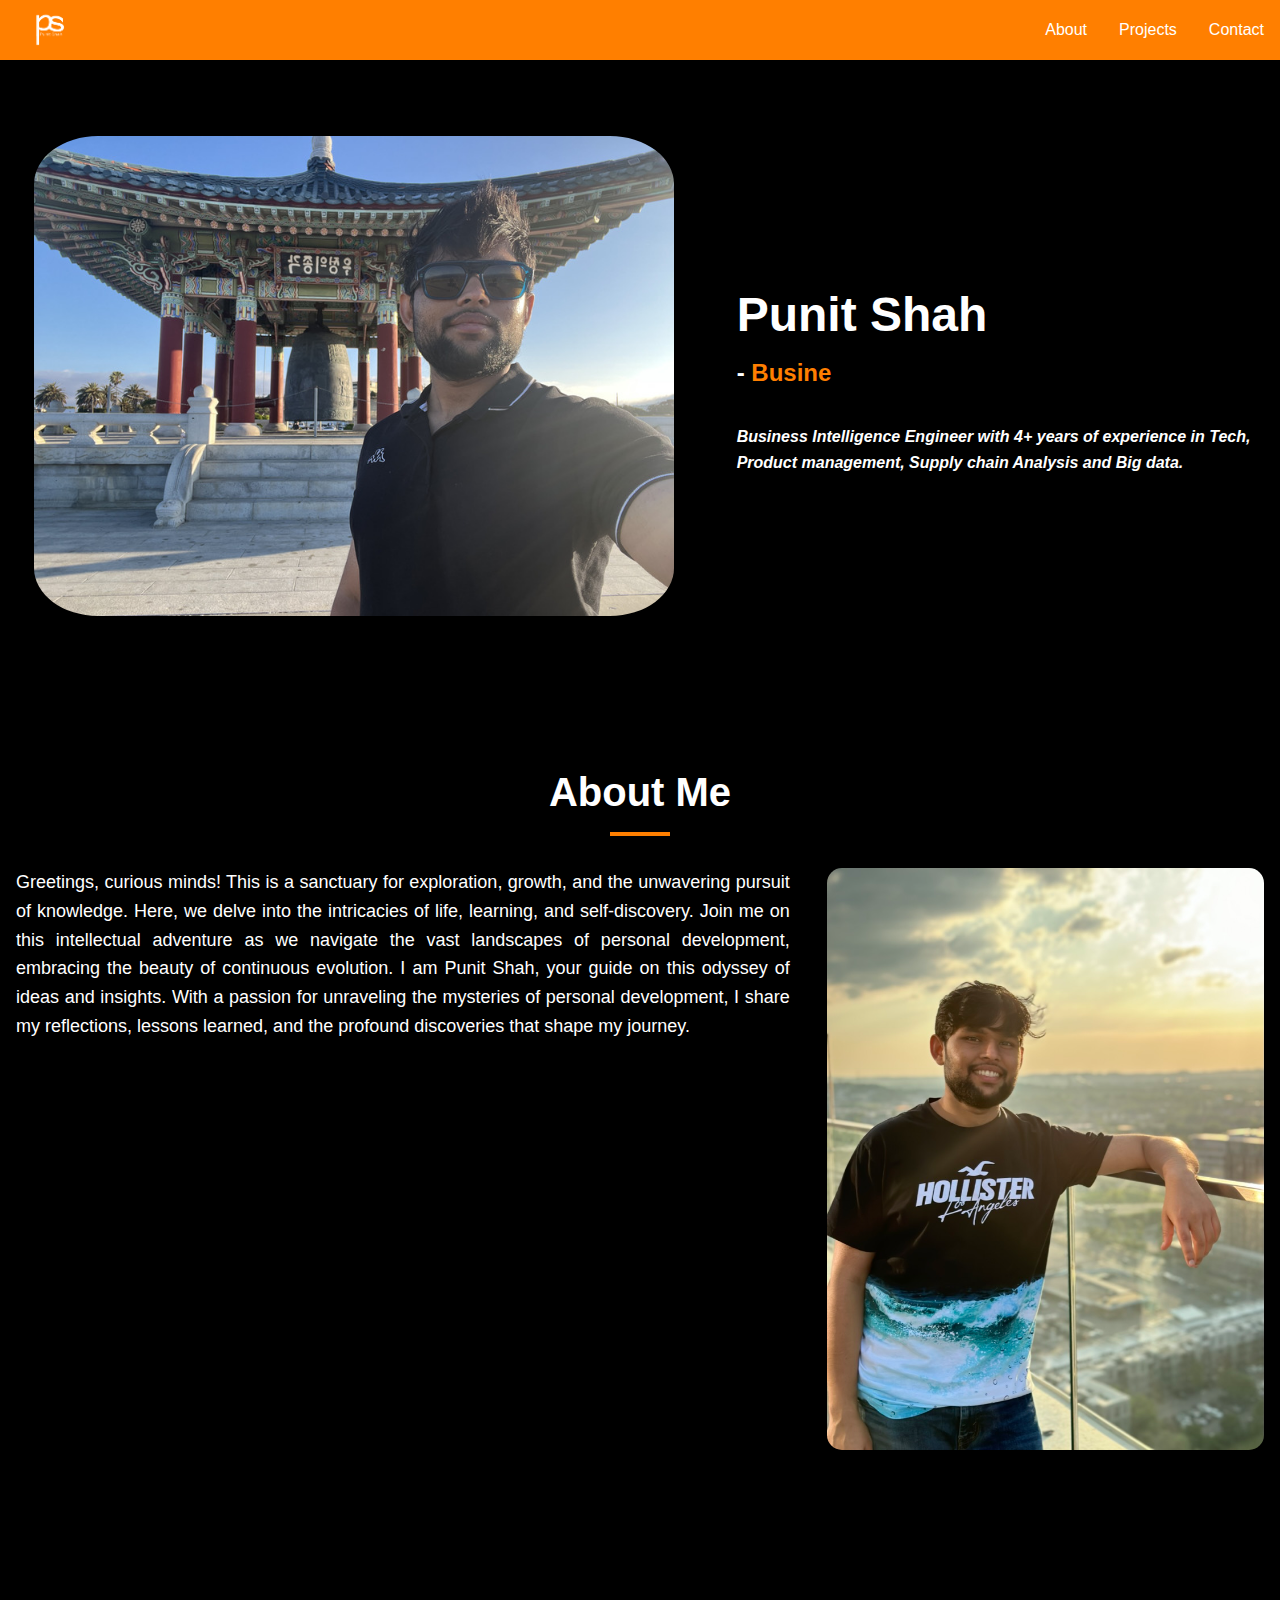
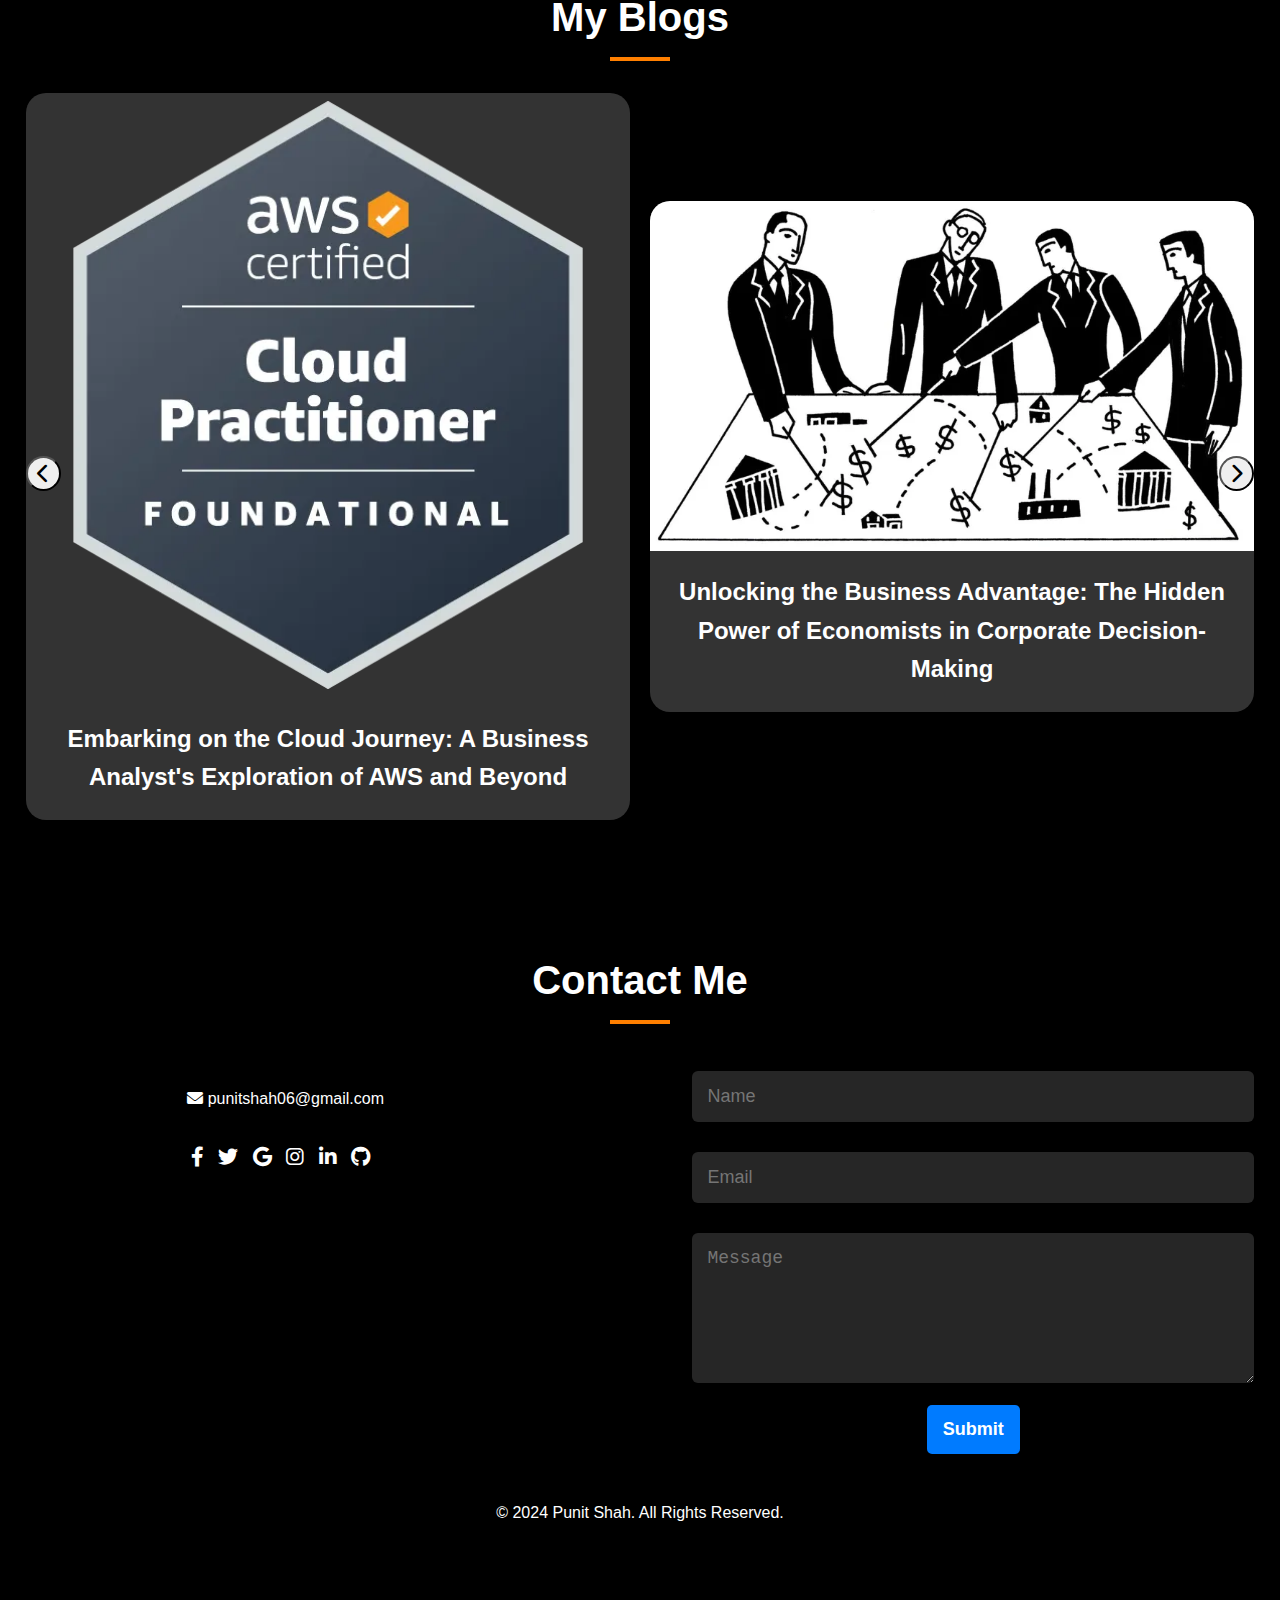
<file: index.html>
<!DOCTYPE html>
<html lang="en">

<head>
    <meta charset="UTF-8">
    <meta name="viewport" content="width=device-width, initial-scale=1.0">
    <title>Punit Shah</title>
    <link rel="stylesheet" href="styles.css">
    <!-- Font Awesome -->
    <link rel="stylesheet" href="https://cdnjs.cloudflare.com/ajax/libs/font-awesome/6.0.0-beta3/css/all.min.css">
</head>

<body>
    <header>
        <img class="logo" src="PunitShah.png" alt="Logo" />
        <nav>
            <ul>
                <li><a href="#about">About</a></li>
                <li><a href="#projects">Projects</a></li>
                <li><a href="#contact">Contact</a></li>
            </ul>
        </nav>
    </header>
    <section class="hero">
        <img src="profile.jpg" alt="Profile Picture" class="profile-pic">
        <div class="intro-text">
            <h1>Punit Shah</h1>
            <h4 class="dynamic-intro">
                - <span class="dynamic-text" id="dynamic-text"></span>
            </h4>
            <h4 class="designation">Business Intelligence Engineer with 4+ years of experience in Tech, <br>Product management, Supply chain Analysis and Big data.</h4>
        </section>
    </section>
    <section class="section" id="about">
        <h2 class="section-header">About Me</h2>
        <div class="row">
            <div class="about-col-1">
                <img src="about.jpeg" alt="About Image">
            </div>
            <div class="about-col-2">
                <p class="profile-text">Greetings, curious minds! This is a sanctuary for exploration, growth, and the unwavering pursuit of knowledge. 
                Here, we delve into the intricacies of life, learning, and self-discovery. Join me on this intellectual adventure as we 
                navigate the vast landscapes of personal development, embracing the beauty of continuous evolution. I am Punit Shah, 
                your guide on this odyssey of ideas and insights. With a passion for unraveling the mysteries of personal development, 
                I share my reflections, lessons learned, and the profound discoveries that shape my journey.</p></div>
        </div>
    </section>
    <section id="projects" class="section">
        <h2 class="section-header">My Blogs</h2>
        <div class="carousel">
            <div class="carousel-inner">
                <div class="carousel-item active">
                    <a href="https://learnwithpunit.substack.com/p/embarking-on-the-cloud-journey-a" class="card-link">
                    <div class="card">
                        <img src="blog1.webp" alt="Project 1">
                        <div class="card-body">
                            <h5>Embarking on the Cloud Journey: A Business Analyst's Exploration of AWS and Beyond</h5>
                        </div>
                    </div>
                </a>
                </div>
                <div class="carousel-item">
                    <a href="https://learnwithpunit.substack.com/p/unlocking-the-business-advantage" class="card-link">
                        <div class="card">
                            <img src="blog2.webp" alt="Project 1">
                            <div class="card-body">
                                <h5>Unlocking the Business Advantage: The Hidden Power of Economists in Corporate Decision-Making</h5>
                            </div>
                        </div>
                    </a>
                </div>
                <div class="carousel-item">
                    <a href="https://learnwithpunit.substack.com/p/navigating-lifes-journey-balancing" class="card-link">
                    <div class="card">
                        <img src="blog3.webp" alt="Project 3">
                        <div class="card-body">
                            <h5>Navigating Life's Journey: Balancing Daily Tasks and Long-Term Growth</h5>
                        </div>
                    </div>
                </a>
                </div>
            </div>
            <button class="carousel-control prev" role="button">
                <i class="fas fa-chevron-left"></i>
            </button>
            <button class="carousel-control next" role="button">
                <i class="fas fa-chevron-right"></i>
            </button>
        </div>
    </section>
    <div class="section" id="contact">
        <h2 class="section-header">Contact Me</h2>
        <footer class="footer">
            <div class="container">
                <div class="contact-row">
                    <div class="contact-left">
                        <a href="mailto:punitshah06@gmail.com" class="card-link">
                        <p><i class="fas fa-envelope"></i> punitshah06@gmail.com</p>
                    </a>
                        <div class="social-icons">
                            <a href="#!" role="button"><i class="fab fa-facebook-f"></i></a>
                            <a href="#!" role="button"><i class="fab fa-twitter"></i></a>
                            <a href="#!" role="button"><i class="fab fa-google"></i></a>
                            <a href="#!" role="button"><i class="fab fa-instagram"></i></a>
                            <a href="#!" role="button"><i class="fab fa-linkedin-in"></i></a>
                            <a href="#!" role="button"><i class="fab fa-github"></i></a>
                        </div>
                        <!-- <a href="" class="btn btn2">Download Resume</a> -->
                    </div>
                    <div class="contact-right">
                        <form>
                            <div class="form-group">
                                <input type="text" id="name" placeholder="Name" required>
                            </div>
                            <div class="form-group">
                                <input type="email" id="email" placeholder="Email" required>
                            </div>
                            <div class="form-group">
                                <textarea id="message" rows="6" placeholder="Message" required></textarea>
                            </div>
                            <button type="submit" class="btn2">Submit</button>
                        </form>
                    </div>
                </div>
            </div>
            <div class="footer-bottom">
                <p>&copy; 2024 Punit Shah. All Rights Reserved.</p>
            </div>
        </footer>
    </div>
    <script src="https://code.jquery.com/jquery-3.5.1.slim.min.js"></script>
    <script src="https://cdn.jsdelivr.net/npm/@popperjs/core@2.6.0/dist/umd/popper.min.js"></script>
    <script src="https://stackpath.bootstrapcdn.com/bootstrap/4.5.2/js/bootstrap.min.js"></script>
    <script src="scripts.js"></script>
</body>

</html>
</file>
<file: styles.css>
/* Reset CSS */
* {
    margin: 0;
    padding: 0;
    box-sizing: border-box;
}

/* Basic Styling */
body {
    font-family: Arial, sans-serif;
    line-height: 1.6;
    background-color: black;
    color: #fff;
}

.logo {
    width: auto;
    height: 60px; /* Adjust height as needed */
    margin-left: 20px;
}


.section-header {
    font-size: 2.5rem;
    margin-bottom: 2rem;
    position: relative;
}

.section-header::after {
    content: "";
    display: block;
    width: 60px;
    height: 4px;
    background-color: #FF7F00;
    margin: 0.5rem auto;
}

.section {
    padding: 4rem 1rem;
    text-align: center;
}

#intro {
    color: #fff;
    height: 100vh;
     display: flex;
    flex-direction: column;
    justify-content: center;
    align-items: center; 
}

#intro h1 {
    font-size: 3rem;
    animation: fadeInDown 1s ease-in-out;
}

#intro p {
    font-size: 2.5rem;
    animation: fadeInUp 1s ease-in-out;
}


/* Animations
@keyframes fadeInDown {
    from {
        opacity: 0;
        transform: translateY(-20px);
    }
    to {
        opacity: 1;
        transform: translateY(0);
    }
}

@keyframes fadeInUp {
    from {
        opacity: 0;
        transform: translateY(20px);
    }
    to {
        opacity: 1;
        transform: translateY(0);
    }
} */

/* Hero Section */
.hero {
    padding: 5rem 0;
    display: flex;
    justify-content: space-around;
    align-items:center;
    text-align: center;
}

.hero .profile-pic {
    border-radius: 10%;
    /* max-width: 600px; Adjusted to match size increase */
    margin-left: 20px;
    margin-right: 20px;
    width: 50%;
}

.hero .intro-text {
    max-width: 50%;
    text-align: left;
    margin: 1rem;
}

.hero h1 {
    font-size: 3rem;
    font-weight: bold;
}

.hero .dynamic-intro {
    font-size: 1.5rem;
    margin-bottom: 2rem;
}

.hero .dynamic-text {
    color: #FF7F00;
    font-weight: bold;
}

.hero {
    text-align:left;
    margin-top: 3.5rem;
    max-width: 100%;
}

.designation{
    font-style:oblique;
    font-size: 16px;
    font:600;
    font-family: 'Lato', sans-serif;

}

/* Footer Styling */
 /* .footer {
    background-color: #FF7F00;
} */

/* .footer .container {
    max-width: 600px;
} */

/* .footer .contact-form, .footer .social-media {
    margin-bottom: 2rem;
}

.footer .contact-form h2, .footer .social-media h2 {
    margin-bottom: 1rem;
}

.footer .form-group {
    margin-bottom: 1rem;
}

.footer .form-group input, .footer .form-group textarea {
    width: 100%;
    padding: 0.75rem;
    border: 1px solid #ccc;
    border-radius: 5px;
}

.footer .form-group textarea {
    resize: none;
    height: 100px;
}

.footer .btn {
    display: inline-block;
    padding: 0.75rem 1.5rem;
    color: #fff;
    background-color: #0886c9;
    border: none;
    border-radius: 5px;
    text-decoration: none;
    cursor: pointer;
    transition: background-color 0.3s ease;
}

.footer .btn:hover {
    background-color: #004d76;
}

.social-links {
    display: flex;
    flex-wrap: wrap;
    flex-direction: row;
    gap: 0.25rem;  
}
.footer .social-links .btn {
    color: #fff; 
    padding: 0.75rem;
    border-radius: 50%;
    justify-content: space-between;
    transition: background-color 0.3s ease;
}

.footer .social-links .btn:hover {
    opacity: 0.8;
}*/

.footer-bottom {
    padding: 1rem 0;
    background-color: rgba(0, 0, 0, 0.05);
    text-align: center;
    margin-top: 30px;
}  

.footer-bottom p {
    margin: 0;
} 

.profile-text {
    text-align: justify;
    width: 100%;
    font-size: 18px;
}


/* Responsive Design */
@media (max-width: 769px) {

    #intro h1 {
        font-size: 3rem;
    }

    #intro p {
        font-size: 2rem;
    }

    .hero {
        flex-direction: column;
        padding: 2rem 1rem;
        justify-content: center;
    }

    .hero .profile-pic {
        width: 100%;
    }

    .hero h1 {
        font-size: 2rem;
    }

    .hero .dynamic-intro {
        font-size: 1.5rem;
    }

    .profile-text {
        text-align: justify;
        max-width: 100%;
    }
    
}

.carousel {
    position: relative;
    overflow: hidden;
    width: 100%;
    margin: 0 auto;
}

.carousel-inner {
    display: flex;
    transition: transform 0.5s ease-in-out;
}

.carousel-item {
    flex: 1 0 50%; /* Show 3 items on large screens */
    display: flex;
    justify-content: center;
    align-items: center;
    padding: 0 10px;
}

.card {
    background-color: #333;
    /* color: #fff; */
    border-radius: 20px;
    overflow: hidden;
    transition: transform 0.3s ease;
    width: 100%; /* Adjust width for better fit */
    position: relative;
}

.card img {
    width: 100%;
    height: auto;
    border-radius: 10px 10px 0 0;
    object-fit:fill; /* Ensure the image covers the entire area while maintaining aspect ratio */
    
}

.card-body {
    padding: 15px;
    text-align: center;
    position: relative;
}

.card-body h5 {
    font-size: 1.5rem; /* Increase project title size */
    margin-bottom: 0.5rem;
}

.card-body p {
    font-size: 1.5rem; /* Increase project description size */
    margin-bottom: 1rem;
    text-align: center justify;
}

.card:hover {
    transform: scale(1.05);
}

.card-link {
    text-decoration: none;
    color: inherit;
    display: block;
}

.card-link:visited{
    color: inherit;
}

.card-link:hover .card {
    transform: scale(1.05); /* Optional: Add hover effect for entire card */
}


.carousel-control {
    position: absolute;
    top: 50%;
    /* transform: translateY(-50%); */
    /* background: rgba(0, 0, 0, 0.5); */
    border-radius: 60%;
    width: 35px;
    height: 35px;
    display: flex;
    justify-content: center;
    align-items: center;
    cursor: pointer;
    z-index: 1000;
}

.carousel-control.prev {
    left: 10px;
}

.carousel-control.next {
    right: 10px;
}

.carousel-control i {
    color: black;
    font-size: 20px;
}


/* Responsive Design */
@media (max-width: 1024px) {
    .carousel-item {
        flex: 1 0 100%; /* Show 1 item on small screens */
    }
}

header {
    width: 100%;
    display: flex;
    justify-content: space-between;
    align-items: center;
    background: #FF7F00;
    color: #fff;
    /* padding: 1rem 2rem; */
    font-size: 16px;
    position: fixed;
    top:0;
    left:0;
    z-index: 1000;
}

@media (max-width:768px){
    header{
        font-size: 14px; 
        padding: 0.5rem 1rem;

    }
    
}

header h3 {
    margin: 0;
}

nav {
    position: relative;
}

.menu-icon {
    display: none;
    cursor: pointer;
}

nav ul {
    display: flex;
    list-style: none;
}

nav a {
    color: #fff;
    padding: 0 1rem;
    text-decoration: none;
}

/* Responsive Styles */
@media (max-width: 1024px) {
    .menu-icon {
        display: block;
    }

    .nav-links {
        display: flex;
        flex-direction: column;
        max-height: 0;
        overflow: hidden;
    }

    .nav-active .nav-links {
        max-height: 200px; /* Adjust as needed */
    }

}

.btn, .btn2 {
    background-color: #007bff; /* Primary color */
    color: white;
    padding: 10px 20px;
    border: none;
    border-radius: 5px;
    cursor: pointer;
    transition: background-color 0.3s ease, transform 0.3s ease;
    font-size: 16px;
    font-weight: bold;
}

/* Hover effect */
.btn:hover, .btn2:hover {
    background-color: #0056b3; /* Darker shade of primary color */
    transform: scale(1.05); /* Slightly enlarge the button */
}

/* Focus effect */
.btn:focus, .btn:focus {
    outline: none; /* Remove default outline */
    box-shadow: 0 0 10px rgba(0, 123, 255, 0.5); /* Add a shadow */
}

.row{
    display: flex;
    justify-content: space-between;
    flex-wrap: wrap;
    flex-direction: row-reverse;
}

.about-col-1{
    flex-basis:35% ;
}

.about-col-1 img{
    width: 100%;
    border-radius: 15px;
}

.about-col-2{
    flex-basis: 62%;
    width: 100%;
}

@media (max-width: 768px){
    .row{
        display: flex;
        flex-direction: column;
    }

    .about-col-1 img{
        width: 100%;
        justify-content: center;
        border-radius: 15px;
    }
    
}

.contact-row{
    display: flex;
    justify-content: space-between;
    flex-wrap: wrap;
    flex-direction: row;
}

.contact-left{
    flex-basis: 40%;
    margin-left: 20px;
}

.contact-right{
    flex-basis: 45%;
    margin-right: 10px;
    margin-left: 10px;
}

.contact-left p{
    margin-top: 30px;
}

.social-icons{
    margin-top: 30px;
}

.social-icons a{
    text-decoration: none;
    font-size: 20px;
    margin-right: 10px;
    display: inline-block;
    transition: transform 0.5s;
    color: white;
}

.social-icons a:hover{
    color: #ff004f;
    transform:translateY(-5px)
}

.btn.btn2{
    display: inline-block;
    background-color: ff004f;
    margin-top: 30px;
}

.contact-right form{
    width: 100%;
}

form input, form textarea{
    width: 100%;
    border: 0;
    outline: none;
    background: #262626;
    padding: 15px;
    margin:15px 0;
    color:#fff;
    font-size: 18px;
    border-radius: 6px;
    max-width: 600px;
    /* margin-left: 80px; */
}

form .btn2{
    padding: 14px 16px;
    font-size: 18px;
    cursor: pointer;
}

@media (max-width: 1024px){
    .contact-row{
        display: flex;
        flex-direction: column;
        justify-content: center;
    }

    .contact-right{
        margin-top: 30px;
    }

    .social-icons{
        margin-top: 10px;
    }
}

@keyframes CSSscrollReveal{
    from{
        opacity: 0;
        transform: translateY(100px);
    }
    to{
        opacity: 1;
        transform: translateY(0px);
    }
}

 h1,h2,h3,img,p,form {
    animation: CSSscrollReveal 0.8s ease-in-out both;
    animation-timeline: view();
    animation-range: entry 0% cover 50%;
}
</file>
